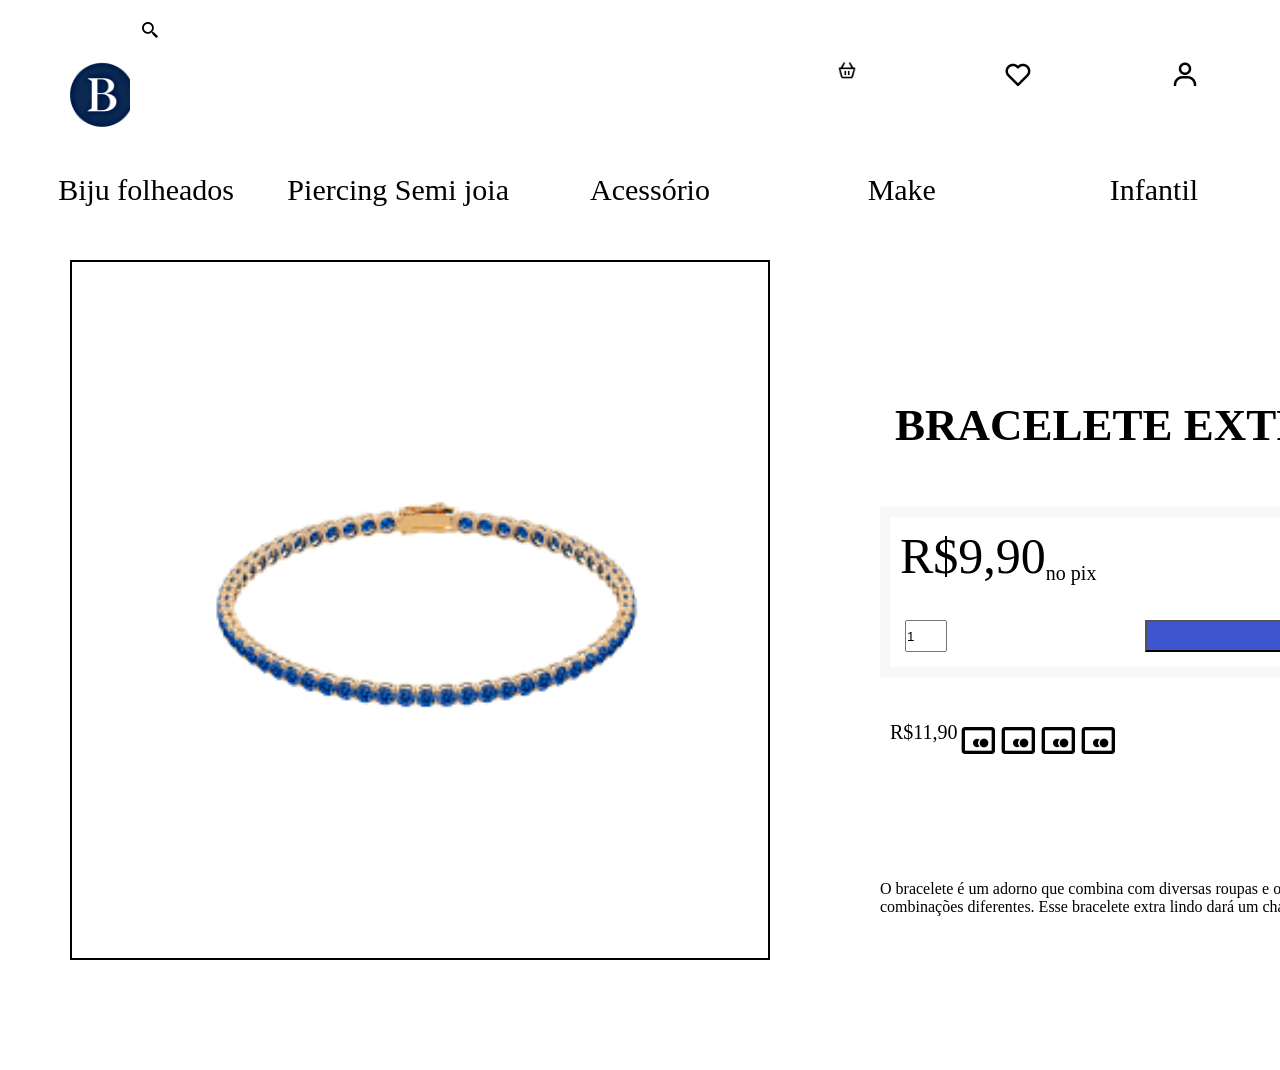
<file: babara/index.html>
<!DOCTYPE html>
<html lang="en">
<head>
    <meta charset="UTF-8">
    <meta name="viewport" content="width=device-width, initial-scale=1.0">
    <link rel="stylesheet" href="style.css">
    <link href='https://unpkg.com/boxicons@2.1.4/css/boxicons.min.css' rel='stylesheet'>
    <title>Document</title>

     <style>
        @import url('https://fonts.googleapis.com/css2?family=Montserrat:ital,wght@0,100..900;1,100..900&display=swap');
     </style>

</head>
<body>
    <div class="mae">
        <div class="fi1">
            <div class="neto"><a href="/davi/index.html"><img src="/logos em geral para o site/image (3)-Photoroom.png" width="105px" alt=""></a></div>

            <div class="neto2">
                <i class='bx bx-search-alt-2' ></i>
                <input type="text">
            </div>

            <div class="neto3">
                <div class="bb1">
                <img src="[data-uri]"/>
                </div>
                <div class="bb2"> 
                <i class='bx bx-heart'></i>
            </div>
            <div class="bb3">
                <i class='bx bx-user'></i>
            </div>
        </div>

        </div>

        <div class="fi2">
         <div class="ado1">Biju folheados</div>
         <div class="ado2"> Piercing Semi joia</div>
         <div class="ado3">Acessório</div>
         <div class="ado4">Make</div>
         <div class="ado5">Infantil</div>
        </div>
        <div class="fi3">
            <div class="neta1"> <img src="/logos em geral para o site/joia1.png" height="500px" width="500px" alt=""> </div>
            <div class="neta2">
                <div class="bis1"> 
                    <div class="espec"></div>
                    <div class="nome"><b>   BRACELETE EXTRA LINDO</b></div>
                </div>
                <div class="bis2">
                    <div class="valor">R$9,90  
                        <div class="nopix"> no pix</div>
                    </div>
                    <div class="comprar">
                        <div class="botaoqt"><input type="number" value="1"></div>
                        <div class="botaocomp"><input type="submit" value="COMPRAR"></div>
                    </div>
                </div>
                <div class="bis3"><div class="cartao">
                R$11,90
                </div><i class='bx bx-credit-card-alt'></i> <i class='bx bx-credit-card-alt'></i> <i class='bx bx-credit-card-alt'></i> <i class='bx bx-credit-card-alt'></i>
                       </div>
                       <div class="legenda"> O bracelete é um adorno que combina com diversas roupas e ocasiões. Diferentemente das pulseiras, ele fica mais firme no braço, então permite combinações diferentes. Esse bracelete extra lindo dará um charme a mais pra você em diversas ocasiões.
                        Um lindo bracelete com joias azuis, lindo. 

                       </div>
        </div>
    </div>
</body>
</html>
</file>
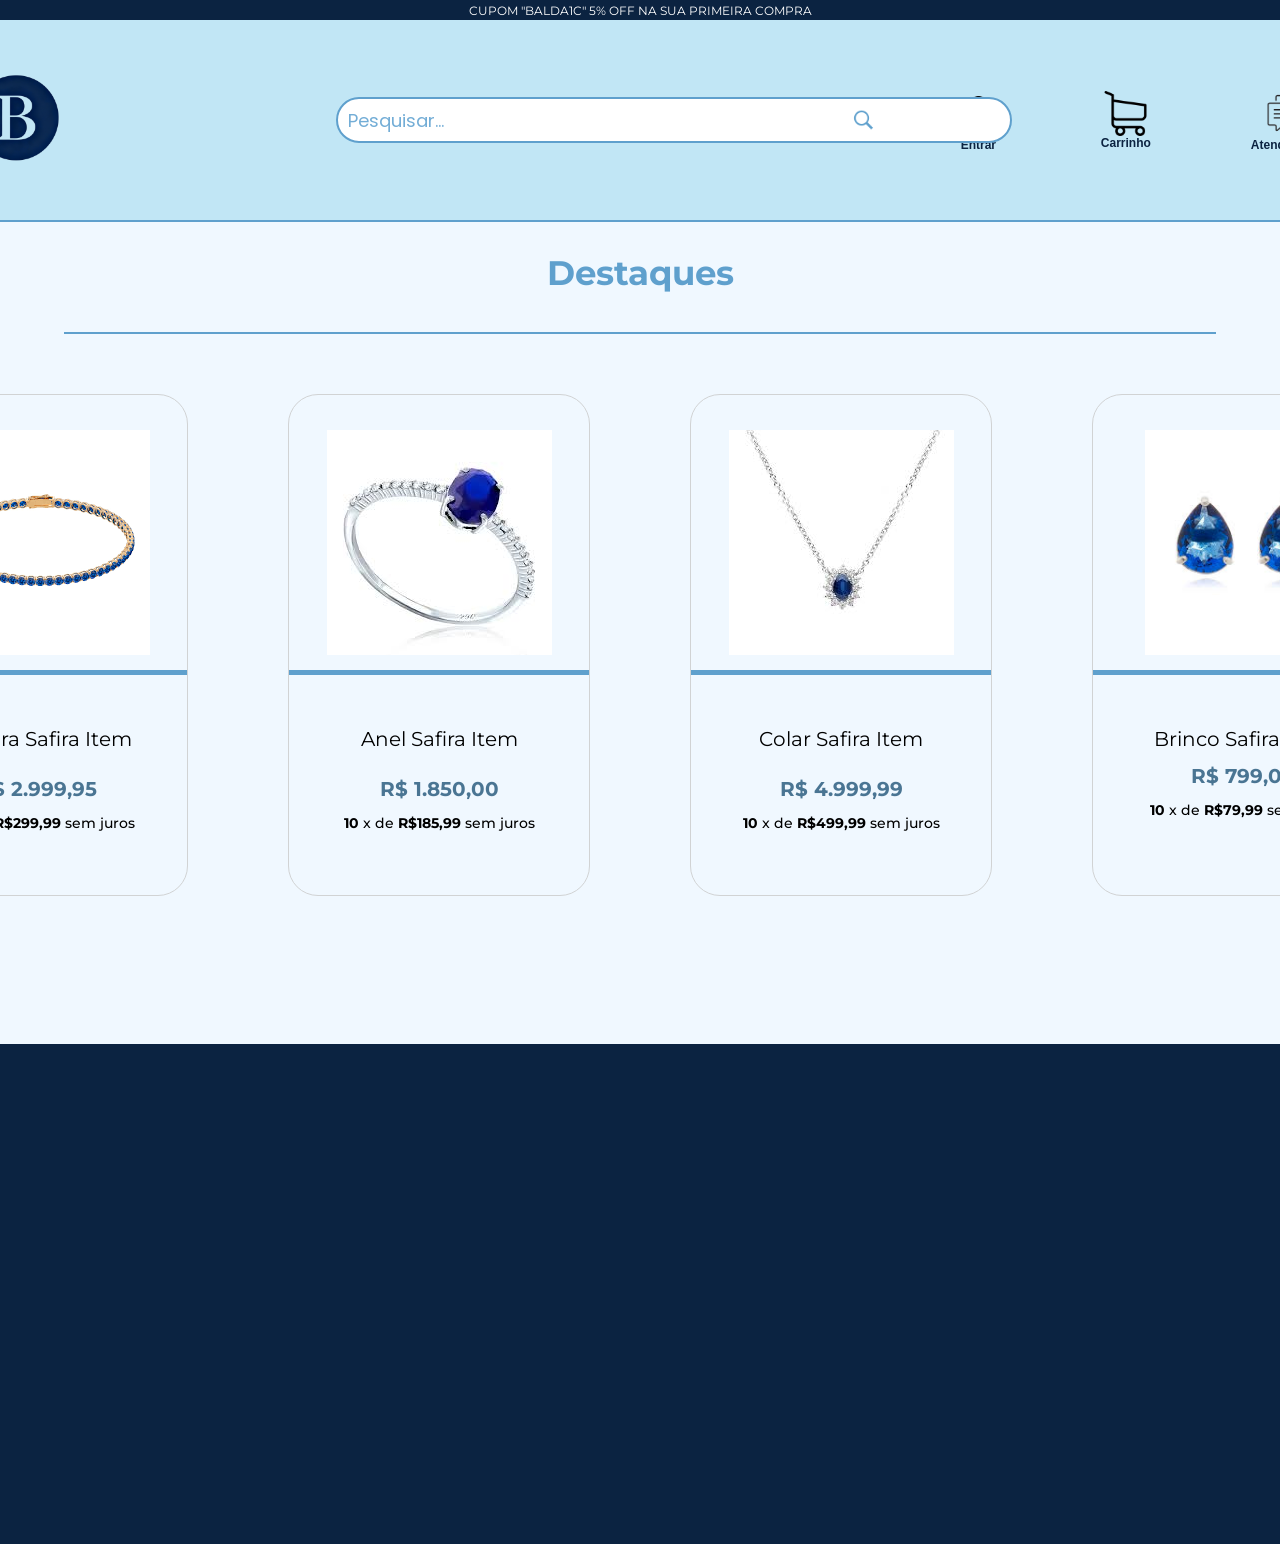
<file: davi/index.html>
<!DOCTYPE html>
<html lang="en">
<head>
    <meta charset="UTF-8">
    <meta name="viewport" content="width=device-width, initial-scale=1.0">
    <link rel="stylesheet" href="styles.css">
    <title>Balda Jewelry</title>

    <link href="https://fonts.googleapis.com/css2?family=Poppins&display=swap" rel="stylesheet">
    
    <style>
        @import url('https://fonts.googleapis.com/css2?family=Montserrat:ital,wght@0,100..900;1,100..900&display=swap');
     </style>


</head>
<body>
    <div class="containerprincipal">
        <div class="containercabeça">
            <div class="textopro">
                <p style="font-size: 12px; font-family: Montserrat, sans-serif; text-align: center; color: white;">CUPOM "BALDA1C" 5% OFF NA SUA PRIMEIRA COMPRA</p>
            </div>
        </div>
        <div class="containercmc">
            <div class="logo"></div>
            <div class="barra">
                <a href="/davi/index.html"><img src="/logos em geral para o site/image (3)-Photoroom.png" alt="" width="200px" height="200px" style="margin-right: 200px;"></a>
                <div class="pesquisa">
                    <form role="text" action="index.html">
                        <input type="text" placeholder="Pesquisar..." style="border-radius: 45px;text-align: start;">
                        <a href=""><img src="/logos em geral para o site/lupa-Photoroom.png" alt="" class="lupa" width="20px" height="20px"></a>
                    </form>
                </div>
            </div>
            <div class="entrar">
                <img src="/logos em geral para o site/user.png" height="45px" width="45px" alt="">
                <div class="textentrar"><h6 style="font-size: 12px; font-family: Monserrat, sans-serif ; text-align: center; color: #0b2341; font-weight: bold;">Entrar</h6></div>
            </div>
            <div class="carrinho">
                <img src="/logos em geral para o site/carrinho.png" width="45px" height="45px" alt="">
                <div class="textcarrinho"><h6 style="font-size: 12px; font-family: Monserrat, sans-serif ; text-align: center; color: #0b2341; font-weight: bold;">Carrinho</h6></div>
            </div>
            <div class="contato">

                <div class="mensagem">
                <img src="/logos em geral para o site/mensagem.png" height="50px" width="50px" alt="">
                    <div class="textomensagem">
                    <h6 style="font-size: 12px; font-family: Monserrat, sans-serif ; text-align: center; color: #0b2341; font-weight: bold;">Atendimento</h6>
                    </div>
                </div>

                <div class="redes">
                    <a href=""><img src="/logos em geral para o site/instagram-Photoroom.png" alt="" width="39px" height="40px" style="padding: 0px;"></a>
                    <a href=""><img src="/logos em geral para o site/facebook-Photoroom.png" alt="" alt="" id="2"width="30px" height="30px" style="padding: 5px;"></a>
                    <a href=""><img src="/logos em geral para o site/youtube-Photoroom.png" alt="" id="3" width="30px" height="30px" style="padding: 5px;"></a>
                </div>
            </div>
        </div>
        <div class="prod">
            <div class="text"></div>
            <div class="prods">
                <div class="destaques">
                    <h1 style="font-size: 34px; font-family: Montserrat, sans-serif; text-align: center; color: #5fa0cd; font-weight: bold;">Destaques</h1>
                </div>
                <div class="prodss">
                    <div class="prod1">
                        <a href="/babara/index.html">
                        <div class="imageprod1"><img src="/logos em geral para o site/joia1.png" alt=""></div>
                        <div class="subprod1">
                            <div class="subprodtext1"><h6 style="font-size: 20px; font-family: Montserrat, sans-serif; text-align: center; font-weight: 400;">Pulseira Safira Item</h6></div>
                            <div class="subpreprod1">
                                <h6 style="font-size: 20px; font-family: Montserrat, sans-serif; text-align: center; font-weight: bold; color: #4a7593;">R$ 2.999,95 <br></h6>
                            </div>
                            <div class="subprej1">
                                <h6 style="font-size: 14px; font-family: Montserrat, sans-serif; text-align: center; font-weight: 500; margin-bottom: 5px;"><b>10</b> x de <b>R$299,99</b> sem juros</h6>
                            </div>
                        </div>
                        </a>
                    </div>
                    <a href="">
                    <div class="prod2">
                        <div class="imageprod2"><img src="/logos em geral para o site/joia2.jpg" alt=""></div>
                        <div class="subprod2">
                            <div class="subprodtext2"><h6 style="font-size: 20px; font-family: Montserrat, sans-serif; text-align: center; font-weight: 400;">Anel Safira Item</h6></div>
                            <div class="subpreprod2">
                                <h6 style="font-size: 20px; font-family: Montserrat, sans-serif; text-align: center; font-weight: bold; color: #4a7593;">R$ 1.850,00 <br></h6>
                            </div>
                            <div class="subprej2">
                                <h6 style="font-size: 14px; font-family: Montserrat, sans-serif; text-align: center; font-weight: 500; margin-bottom: 5px;"><b>10</b> x de <b>R$185,99</b> sem juros</h6>
                            </div>
                        </div>
                    </a>
                    </div>
                    <div class="prod3">
                        <a href="">
                        <div class="imageprod3"><img src="/logos em geral para o site/joia4.jpg" alt="" width="225px"></div>
                        <div class="subprod3">
                            <div class="subprodtext3"><h6 style="font-size: 20px; font-family: Montserrat, sans-serif; text-align: center; font-weight: 400;">Colar Safira Item</h6></div>
                            <div class="subpreprod3">
                                <h6 style="font-size: 20px; font-family: Montserrat, sans-serif; text-align: center; font-weight: bold; color: #4a7593;">R$ 4.999,99 <br></h6>
                            </div>
                            <div class="subprej3">
                                <h6 style="font-size: 14px; font-family: Montserrat, sans-serif; text-align: center; font-weight: 500; margin-bottom: 5px;"><b>10</b> x de <b>R$499,99</b> sem juros</h6>
                            </div>
                        </div>
                        </a>
                    </div>
                    <div class="prod4">
                        <a href="">
                        <div class="imageprod4"><img src="/logos em geral para o site/joia3.jpg" height="225px" alt=""></div>
                        <div class="subprod4">
                            <div class="subprodtex4"><h6 style="font-size: 20px; font-family: Montserrat, sans-serif; text-align: center; font-weight: 400;">Brinco Safira Item</h6></div>
                            <div class="subpreprod4">
                                <h6 style="font-size: 20px; font-family: Montserrat, sans-serif; text-align: center; font-weight: bold; color: #4a7593;">R$ 799,00 <br></h6>
                            </div>
                            <div class="subprej4">
                                <h6 style="font-size: 14px; font-family: Montserrat, sans-serif; text-align: center; font-weight: 500; margin-bottom: 5px;"><b>10</b> x de <b>R$79,99</b> sem juros</h6>
                            </div>
                        </div>
                        </a>
                    </div>
                </div>
                </div>
                </div>
            </div>
        </div>
    </div>
    <div class="footer"></div>
</body>
</html>
</file>
<file: babara/style.css>
*{
    margin: 0;
    padding: 0;
    box-sizing: border-box;
}



.mae {
    border:solid 10px rgb(255, 255, 255);
    width: 100vw;
    height: 100vh;

}

.fi1 {
display: flex;
align-items: space-around;
justify-content: space-around;

}

.neto {
    border:solid 10px rgb(255, 255, 255);
    width: 100px;
    height: 100px;
    display: flex;
}
.neto img{
    width: 150px;
    justify-content: center;
    align-items: center;
    display: flex;
}
.neto2 {
border: solid 10px rgb(255, 255, 255);
width: 620px;
height: 120px;
font-size: 20px;
}

.neto2 input{
border: solid 0px;
width: 620px;
height: 100px;
}

.neto3 {
    display: flex;
    align-items:center;
    justify-content: space-around;
    
    width: 500px;
    height: 120px;

}

.bb1 {
    border: solid 10px rgb(255, 255, 255);
    width: 40px;
    height: 40px;
    font-size: 25px;
    display: flex;
    
}
.nome {
    display: flex;
    align-items: end;
    font-size: 45px;
}
.bb2 {
    border: solid 10px rgb(255, 255, 255);
    width: 40px;
    height: 40px;
    font-size: 30px;
}

.bb3 {
    border: solid 10px rgb(255, 255, 255);
    width: 40px;
    height: 40px;
    font-size: 30px;
}
.fi2 {
    border: solid 10px rgb(255, 255, 255);
    width: 100vw;
    height: 120px;
    display:flex;
    justify-content: space-around;
    align-items: center;
}   

.ado1 {
    border: solid 10px rgb(255, 255, 255);
    width: 260px;
    height: 50px;
    justify-content: center;
    align-items: center;
    display: flex;
    font-size: 30px;
}
.ado3 {
 width: 260px;
 height: 50px;
 justify-content: center;
 align-items: center;
 display: flex;
 font-size: 30px;
}
.ado2 {
 border: solid 10px rgb(255, 255, 255);
 width: 260px;
 height: 50px;
 justify-content: center;
 align-items: center;
 display: flex;
 font-size: 30px;
}

.ado4 {
 border: solid 10px rgb(255, 255, 255);
 width: 260px;
 height: 50px;
 justify-content: center;
 align-items: center;
 display: flex;
 font-size: 30px;
}

.ado5 {
 border: solid 10px rgb(255, 255, 255);
 width: 260px;
 height: 50px;
 justify-content: center;
 align-items: center;
 display: flex;
 font-size: 30px;
}

.fi3{
border: solid 10px rgb(255, 255, 255);
width: 1920px;
height: 820px;
display: flex;
flex-direction: row;
justify-content: space-around;
}

.neta1 {
    display: flex;
    border: solid 2px rgb(0, 0, 0);
    width: 700px;
    height: 700px;
    justify-content: center;
    align-items: center;
}

.neta2 {
    border: solid 10px rgb(255, 255, 255);
    width: 1000px;
    height: 700px;
    display: flex;
    flex-direction: column;
    justify-content: space-evenly;
}

.bis1 {
    display: flex;
    border: solid 10px rgb(255, 255, 255);
    height: 25%;
    flex-direction: column;
}
.espec {
    display: flex;
    border: solid 5px rgb(255, 255, 255);
    height: 30px;
    width: 500px;
}
.nome {
    display: flex;
    border: solid 5px rgb(255, 255, 255);
    height: 75%;
}
.bis2 {
    display: flex;
    border: solid 10px rgb(248, 248, 248);
    height: 25%;
    flex-direction: column;
    gap: 10px;
    font-size: 50px;
}
.valor {
    display: flex;
    border: solid 10px rgb(255, 255, 255) ;
    width: 100%;
    height: 80px;
}
.comprar {
    display: flex;
    border: solid 10px rgb(255, 255, 255);
    height:71px;
    justify-content: space-between;
}
.botaoqt {
    display: flex;
    border: solid 5px rgb(255, 255, 255);
    width: 50px;
}
.botaoqt input {
    width: 42px;
}
.botaocomp {
    display: flex;
    border: solid 5px rgb(255, 255, 255);
    width: 700px;
}
.botaocomp input {
    width: 700px;
    background-color: rgb(63, 84, 207);
}
.bis3 {
    display: flex;
    border: solid 10px rgb(255, 255, 255);
    height: 20%;
    font-size: 40px;

}
.nopix {
    font-size: 20px;
    display: flex;
    align-items: end;
}
.cartao {
    display: flex;
    justify-content:end ;
    font-size: 20px;
}
</file>
<file: davi/styles.css>
body{
    background-color: beige;
}

*{
    padding: 0;
    margin: 0;
    border-radius: 0;
}
.containercabeça{
    display: flex;
    width: 100%;
    justify-content: center;
    border: solid 0px;
    height: 20px;
    background-color: #0B2341;
    align-items: center;
    position: relative;
    z-index: 1000;
    top: 0;
    left: 0;
}
.containercmc{
    display: flex;
    top: 0;
    width: 100%;
    border-bottom: solid 2px;
    height: 200px;
    background-color:#C1E6F5;
    align-items: center;
    justify-content:center;
    border-bottom-color: #5fa0cd;
    padding: 0px 0px;
    position: fixed, relative;
    z-index: 1000;
    top: 0;
    left: 0;
    box-shadow: 0 2px 5px rgba(0, 0, 0, 0.1);
}
.logo{
    display: flex;
    width: auto;
    border:  solid 0px;
    height: 149px;
    align-items: center;
}
.barra{
    display: flex;
    border: solid 0px;
    width: 100%;
    height: 200px;
    align-items: center;
    justify-content: flex-end;
    margin: 0 auto;
}
.pesquisa{
    display: flex;
    border: solid 0px;
    border-color: aqua;
    width: 600px;
    height: 30px;
    border-radius: 0%;
    overflow: 0;
    align-items: center;
    padding: 15px 20px;
    outline: none;
    font-size: 18px;
    position: relative;
}
.pesquisa input{
    width: 100%;
    padding: 8px 150px 7px 10px;
    border: 2px solid #5fa0cd;
    border-radius: 30px;
    outline: none;
    font-size: 18px;
    color: #333;
    box-shadow: 0;
    font-family: 'Poppins', sans-serif;
}
.pesquisa input::placeholder{
    color:#73add6;
    font-family: 'Poppins', sans-serif;
}
.pesquisa form img{
    position: absolute;
    right: 80px;
    top: 50%;
    transform: translateY(-50%);
    width: 25px;
    height: 25px;
}
.entrar{
    height: 202px;
    border: solid 0px;
    align-items: center;
    justify-content: center;
    align-content: center;
    margin-right: 100px;
    margin-left: 0;
}
.carrinho{
    display: flex;
    align-items: center;
    height: 202px;
    flex-direction: column;
    justify-content: center;
    margin-right: 100px;
}
.textcarrinho{
    display: flex;
    justify-items: center;
    justify-content: center;
    align-items:center;
}
.contato{
    display: flex;
    height: 200px;
    width: 450px;
    border: solid 0px;
    border-color:red;
    align-items: top;
    justify-content: space-between;
}
.mensagem{
    display: flex;
    align-self: center;
    justify-content: center;
    flex-direction: column;
    align-items: center;
}
.prod{
    display: flex;
    width: 100%;
    border: solid 0px;
    height: auto;
    background-color: aliceblue;
    flex-direction: column;
    align-items: center;
}
.destaques{
    border-bottom: solid 2px;
    height: 60px;
    justify-content: center;
    margin: 10px;
    align-items: center;
    align-self: center;
    padding: 0 0 20px;
    border-bottom-color: #5fa0cd;
    width: 90%;
    margin-top: 30px;
}
.prods{
    display: flex;
    width: 100%;
    border: solid 0px;
    margin: 0px;
    flex-direction: column;
    height: auto;
    align-items: center;
}
.prodss{
    display: flex;
    flex-direction: row;
    width: auto;
    height: 700px;
    justify-content: center;
}
.prod1{
    display: flex;
    border-radius: 30px;
    width: 300px;
    height: 500px;
    border: solid 1px #d1d3d4;
    margin: 50px;
    box-shadow: 0 #5fa0cd;
    flex-direction: column;
    transition: transform 0.3s ease, box-shadow 0.3s ease;
}
.prod1:hover{
    transform: scale(1.03);
    box-shadow: 0 4px 8px rgba(0 ,0 ,0, 0.15 );
}
.prod2{
    display: flex;
    border-radius: 30px;
    width: 300px;
    height: 500px;
    border: solid 1px #d1d3d4;
    margin: 50px;
    justify-content: center;
    box-shadow: 0 #5fa0cd;
    flex-direction: column;
    transition: transform 0.3s ease, box-shadow 0.3s ease;
}
.prod2:hover{
    transform: scale(1.03);
    box-shadow: 0 4px 8px rgba(0 ,0 ,0, 0.15 );
}
.prod3{
    display: flex;
    border-radius: 30px;
    width: 300px;
    height: 500px;
    border: solid 1px #d1d3d4;
    margin: 50px;
    justify-content: center;
    box-shadow: 0 #5fa0cd;
    transition: transform 0.3s ease, box-shadow 0.3s ease;
}
.prod3:hover{
    transform: scale(1.03);
    box-shadow: 0 4px 8px rgba(0 ,0 ,0, 0.15 );
}
.prod4{
    display: flex;
    border-radius: 30px;
    width: 300px;
    height: 500px;
    border: solid 1px #d1d3d4;
    margin: 50px;
    justify-content: center;
    box-shadow: 0 #5fa0cd;
    transition: transform 0.3s ease, box-shadow 0.3s ease;
}
.prod4:hover{
    transform: scale(1.03);
    box-shadow: 0 4px 8px rgba(0 ,0 ,0, 0.15 );
}
.imageprod1{
    display: flex;
    margin-top: 20px;
    width: 300px;
    height: 255px;
    justify-content: center;
    align-items: center;
    border-bottom: solid 5px #5fa0cd;
}
.subprod1{
    display: flex;
    border: solid 0px;
    width: 300px;
    height: 200px;
    text-align: center;
    justify-content: center;
    align-items: center;
    flex-direction: column;
}
.subprodtext1{
    display: flex;
    height: 50px;
    justify-content: center;
    align-items: center;
}
.subpreprod1{
    display: flex;
    border: solid 0px;
    width: 300px;
    height: 50px;
    justify-content: center;
    flex-direction: column;
}
.imageprod2{
    display: flex;
    margin-top: 0px;
    margin-bottom: 0px;
    width: 300px;
    height: 255px;
    justify-content: center;
    align-items: center;
    border-bottom: solid 5px #5fa0cd;
}
.subprod2{
    display: flex;
    border: solid 0px;
    width: 300px;
    height: 200px;
    text-align: center;
    justify-content: center;
    align-items: center;
    flex-direction: column;
}
.subprodtext2{
    display: flex;
    height: 50px;
    justify-content: center;
    align-items: center;
}
.subpreprod2{
    display: flex;
    border: solid 0px;
    width: 300px;
    height: 50px;
    justify-content: center;
    flex-direction: column;
}
.imageprod3{
    display: flex;
    margin-top: 20px;
    width: 300px;
    height: 255px;
    justify-content: center;
    align-items: center;
    border-bottom: solid 5px #5fa0cd;
}
.subprod3{
    display: flex;
    border: solid 0px;
    width: 300px;
    height: 200px;
    text-align: center;
    justify-content: center;
    align-items: center;
    flex-direction: column;
}
.subprodtext3{
    display: flex;
    height: 50px;
    justify-content: center;
    align-items: center;
}
.subpreprod3{
    display: flex;
    border: solid 0px;
    width: 300px;
    height: 50px;
    justify-content: center;
    flex-direction: column;
}
.imageprod4{
    display: flex;
    margin-top: 20px;
    width: 300px;
    height: 255px;
    justify-content: center;
    align-items: center;
    border-bottom: solid 5px #5fa0cd;
}
.subprod4{
    display: flex;
    border: solid 0px;
    width: 300px;
    height: 200px;
    text-align: center;
    justify-content: center;
    align-items: center;
    flex-direction: column;
}
.subprodtext4{
    display: flex;
    height: 50px;
    justify-content: center;
    align-items: center;
}
.subpreprod4{
    display: flex;
    border: solid 0px;
    width: 300px;
    height: 50px;
    justify-content: center;
    flex-direction: column;
}
.footer{
    display: flex;
    background-color: #0B2341;
    height: 500px;
    width: auto;
}
p, h1, h2, h3, h4, h5, h6 {
    font-family: Montserrat, sans-serif;
}
a {
    text-decoration: none;
    color: inherit;
}
</file>
